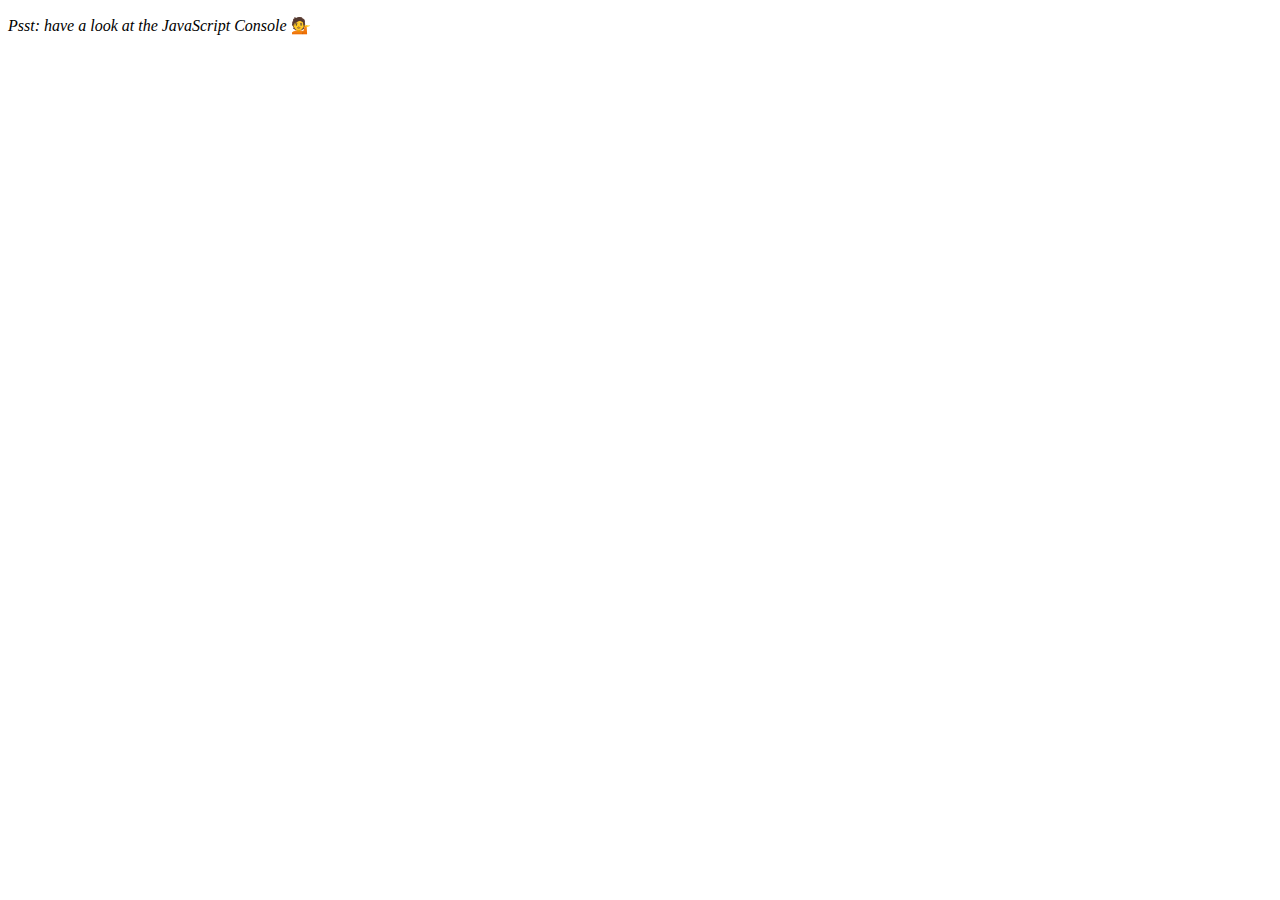
<file: Array-Cardio-1/index.html>
<!DOCTYPE html>
<html lang="en">
  <head>
    <meta charset="UTF-8" />
    <title>Array Cardio 💪</title>
    <link rel="icon" href="https://fav.farm/🔥" />
  </head>
  <body>
    <p><em>Psst: have a look at the JavaScript Console</em> 💁</p>
    <script>
      // Get your shorts on - this is an array workout!
      // ## Array Cardio Day 1

      // Some data we can work with

      const inventors = [
        { first: "Albert", last: "Einstein", year: 1879, passed: 1955 },
        { first: "Isaac", last: "Newton", year: 1643, passed: 1727 },
        { first: "Galileo", last: "Galilei", year: 1564, passed: 1642 },
        { first: "Marie", last: "Curie", year: 1867, passed: 1934 },
        { first: "Johannes", last: "Kepler", year: 1571, passed: 1630 },
        { first: "Nicolaus", last: "Copernicus", year: 1473, passed: 1543 },
        { first: "Max", last: "Planck", year: 1858, passed: 1947 },
        { first: "Katherine", last: "Blodgett", year: 1898, passed: 1979 },
        { first: "Ada", last: "Lovelace", year: 1815, passed: 1852 },
        { first: "Sarah E.", last: "Goode", year: 1855, passed: 1905 },
        { first: "Lise", last: "Meitner", year: 1878, passed: 1968 },
        { first: "Hanna", last: "Hammarström", year: 1829, passed: 1909 },
      ];

      const data = [
        "car",
        "car",
        "truck",
        "truck",
        "bike",
        "walk",
        "car",
        "van",
        "bike",
        "walk",
        "car",
        "van",
        "car",
        "truck",
        "scooter",
        "imperial star destoryer",
        "imperial star destoryer",

      ];

      const people = [
        "Bernhard, Sandra",
        "Bethea, Erin",
        "Becker, Carl",
        "Bentsen, Lloyd",
        "Beckett, Samuel",
        "Blake, William",
        "Berger, Ric",
        "Beddoes, Mick",
        "Beethoven, Ludwig",
        "Belloc, Hilaire",
        "Begin, Menachem",
        "Bellow, Saul",
        "Benchley, Robert",
        "Blair, Robert",
        "Benenson, Peter",
        "Benjamin, Walter",
        "Berlin, Irving",
        "Benn, Tony",
        "Benson, Leana",
        "Bent, Silas",
        "Berle, Milton",
        "Berry, Halle",
        "Biko, Steve",
        "Beck, Glenn",
        "Bergman, Ingmar",
        "Black, Elk",
        "Berio, Luciano",
        "Berne, Eric",
        "Berra, Yogi",
        "Berry, Wendell",
        "Bevan, Aneurin",
        "Ben-Gurion, David",
        "Bevel, Ken",
        "Biden, Joseph",
        "Bennington, Chester",
        "Bierce, Ambrose",
        "Billings, Josh",
        "Birrell, Augustine",
        "Blair, Tony",
        "Beecher, Henry",
        "Biondo, Frank",
      ];

      // Array.prototype.filter()
      // 1. Filter the list of inventors for those who were born in the 1500's
      const fifteen = inventors.filter(
        (inventor) => inventor.year >= 1500 && inventor.year <= 1599
      );
      // console.table(fifteen);

      // Array.prototype.map()
      // 2. Give us an array of the inventors first and last names

      const names = inventors.map(
        (inventor) => `${inventor.first} ${inventor.last}`
      ); // map always returns the same number of items you give it

      // console.log(names);

      // Array.prototype.sort()
      // 3. Sort the inventors by birthdate, oldest to youngest
      // const oldestToYoungest = inventors.sort((a, b) => a.year - b.year);

      const oldestToYoungest = inventors.sort((a, b) =>
        a.year > b.year ? 1 : -1
      );

      // const oldestToYoungest = inventors.sort(function (a, b) {
      //   if (a.year > b.year) {
      //     return 1;
      //   } else {
      //     return -1;
      //   }
      // });

      // console.table(oldestToYoungest);

      // Array.prototype.reduce()
      // 4. How many years did all the inventors live all together?

      const totalYears = inventors.reduce(
        (total, inventor) => total + (inventor.passed - inventor.year),
        0
      );

      // console.log(totalYears);

      // 5. Sort the inventors by years lived

      const oldest = inventors.sort(function (a, b) {
        const lastGuy = a.passed - a.year;
        const nextGuy = b.passed - b.year;

        return lastGuy < nextGuy ? 1 : -1;
        // if (lastGuy > nextGuy) {
        //   return -1;
        // } else {
        //   return 1;
        // }
      });

      // console.log(oldest);
      // 6. create a list of Boulevards in Paris that contain 'de' anywhere in the name
      // https://en.wikipedia.org/wiki/Category:Boulevards_in_Paris

      // const category = document.querySelector(".mw-category");
      // // const links = category.querySelectorAll('a'); //returns a node list in the console which array.map doesn't work on. Instead:

      // // const links = [...category.querySelectorAll('a')];  OR

      // const links = Array.from(category.querySelectorAll("a"));

      // const de = links
      //   .map((link) => link.textContent)
      //   .filter((streetName) => streetName.includes("de "));
      // **************************************
      // 7. sort Exercise
      // Sort the people alphabetically by last name

      const alpha = people.sort((lastOne, nextOne) => {
        const [aLast, aFirst] = lastOne.split(", ");
        const [bLast, bFirst] = nextOne.split(", ");

        return aLast > bLast ? 1 : -1;
        // if (aLast > bLast) {
        //   return 1;
        // } else {
        //   return -1
        // }
      });

      console.table(alpha);

      // 8. Reduce Exercise
      // Sum up the instances of each of these

      const tally = data.reduce(function (obj, item) {
        if (!obj[item]) {
          obj[item] = 1;
        } else {
          obj[item]++;
        }
        console.log(item);
        return obj;
      }, {});

      console.log(tally);
    </script>
  </body>
</html>
</file>
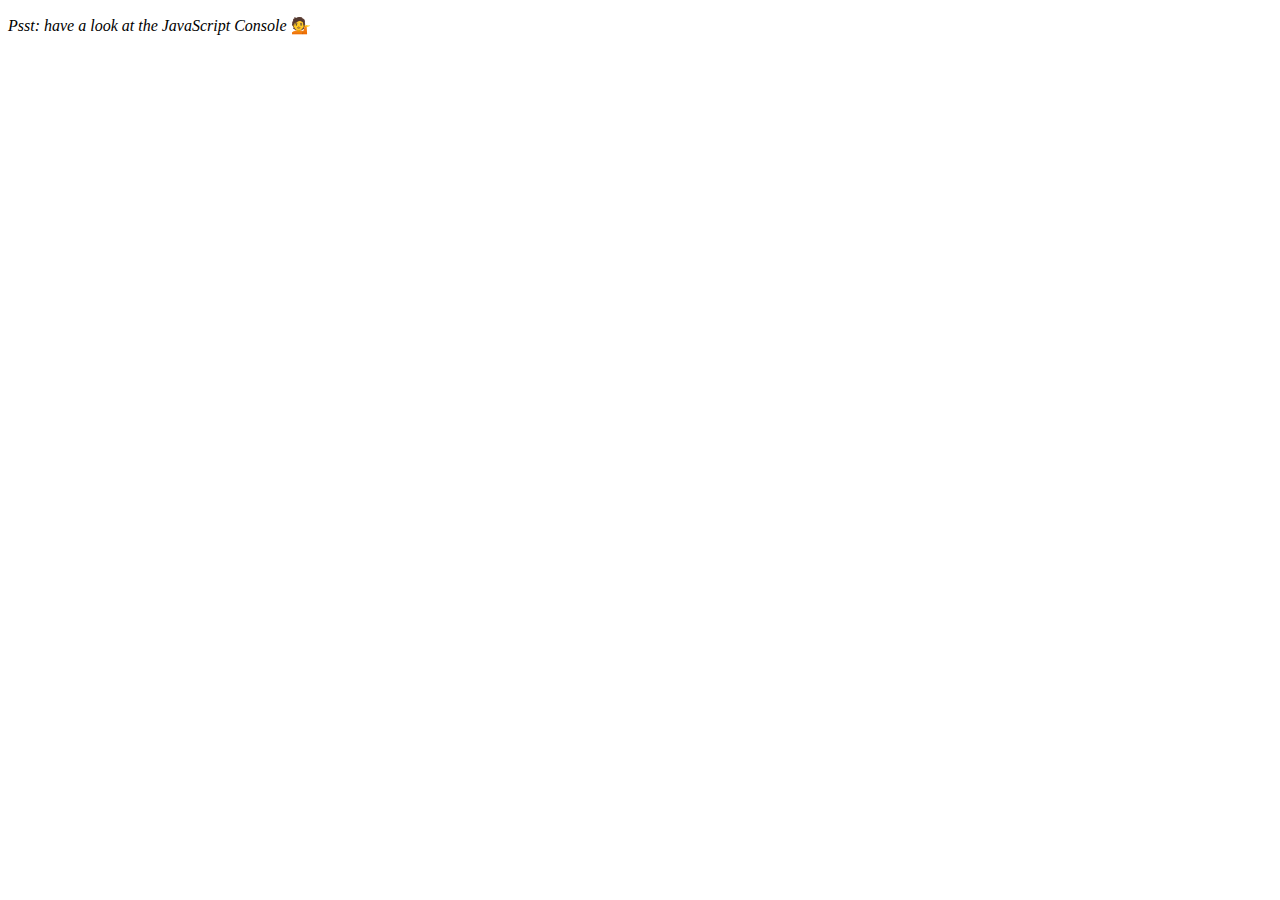
<file: Array-Cardio-2/index.html>
<!DOCTYPE html>
<html lang="en">
  <head>
    <meta charset="UTF-8" />
    <title>Array Cardio 💪💪</title>
    <link rel="icon" href="https://fav.farm/🔥" />
  </head>
  <body>
    <p><em>Psst: have a look at the JavaScript Console</em> 💁</p>
    <script>
      // ## Array Cardio Day 2

      const people = [
        { name: "Wes", year: 1988 },
        { name: "Kait", year: 1986 },
        { name: "Irv", year: 1970 },
        { name: "Lux", year: 2015 },
      ];

      const comments = [
        { text: "Love this!", id: 523423 },
        { text: "Super good", id: 823423 },
        { text: "You are the best", id: 2039842 },
        { text: "Ramen is my fav food ever", id: 123523 },
        { text: "Nice Nice Nice!", id: 542328 },
      ];

      // Some and Every Checks
      // Array.prototype.some() // is at least one person 19 or older?

      // my answer
      function oneOfAge(people) {
        const date = new Date();
        const year = date.getFullYear();

        const ofAge = people.some((person) => {
          if (year - person.year >= 19) console.log(person);
        });
      }

      // Wes's answer
      const isAdult = people.some(function (person) {
        const currentYear = new Date().getFullYear();
        return currentYear - person.year >= 19 ? true : false;
      });

      console.log({ isAdult });
      // oneOfAge(people);

      // Array.prototype.every() // is everyone 19 or older?

      const allAdults = people.every(function (person) {
        const currentYear = new Date().getFullYear();

        return currentYear - person.year >= 19 ? true : false;
      });

      console.log({ allAdults });

      // Array.prototype.find()
      // Find is like filter, but instead returns just the one you are looking for
      // find the comment with the ID of 823423

      // function findId(comments) {
        const oneComment = comments.find((comment) => comment.id === 823423);
        // console.log(oneComment);
      // }

      console.log(oneComment);

      // Array.prototype.findIndex()
      // Find the comment with this ID
      // delete the comment with the ID of 823423

      const index = comments.findIndex((comment) => comment.id === 823423);

      console.log({index});
      const newComments = [
        ...comments.slice(0, index),
        ...comments.slice(index + 1),
      ];

      console.table(newComments);
    </script>
  </body>
</html>
</file>
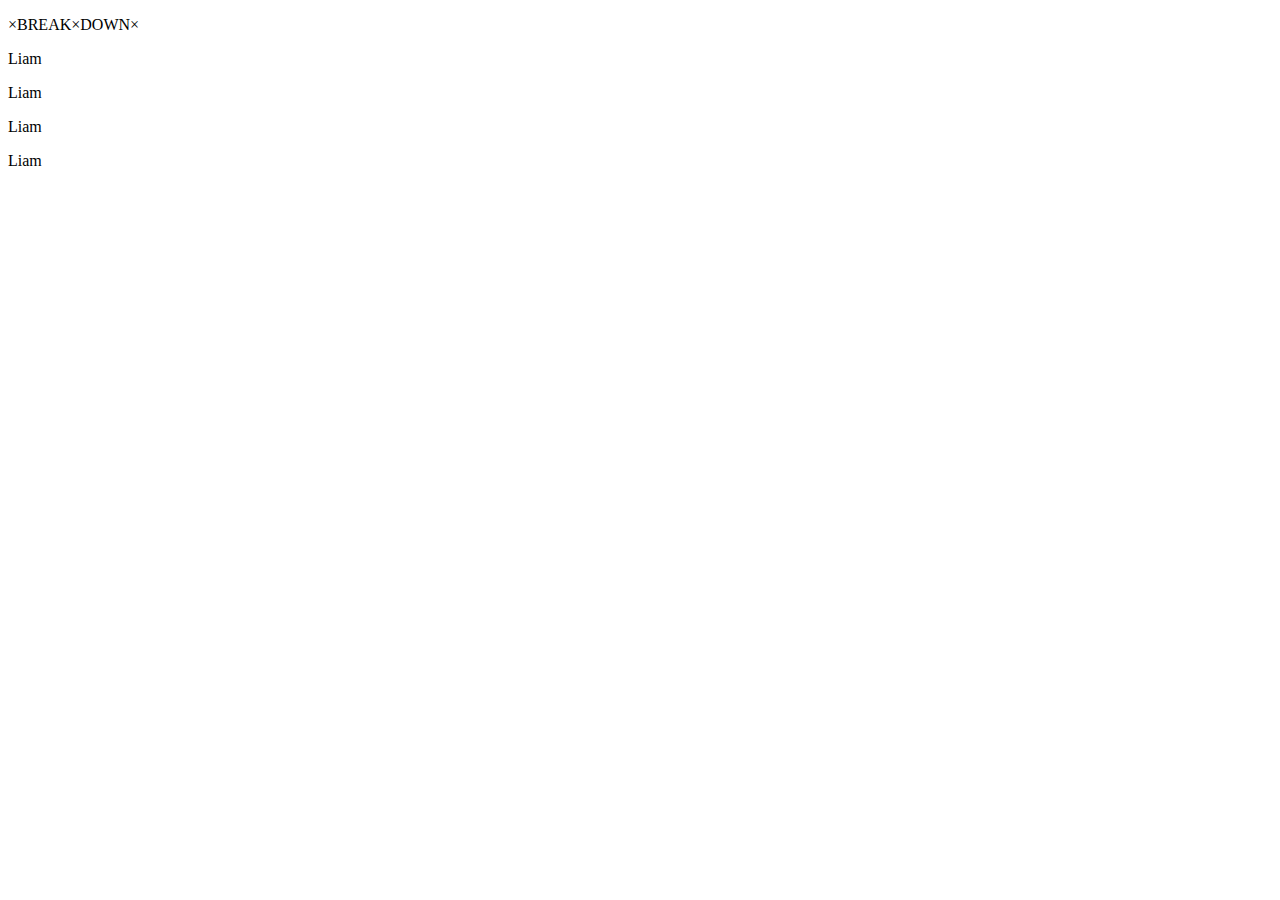
<file: Console-Tricks/index.html>
<!DOCTYPE html>
<html lang="en">
  <head>
    <meta charset="UTF-8" />
    <title>Console Tricks!</title>
    <link rel="icon" href="https://fav.farm/🔥" />
  </head>
  <body>
    <p onClick="makeGreen()">×BREAK×DOWN×</p>
    <p class="isBananas">Liam</p>
    <p class="isBananas">Liam</p>
    <p>Liam</p>
    <p class="isBananas">Liam</p>
    <script>
      const dogs = [
        { name: "Snickers", age: 2 },
        { name: "hugo", age: 8 },
      ];

      function makeGreen() {
        const p = document.querySelector("p");
        p.style.color = "#BADA55";
        p.style.fontSize = "50px";
      }

      // Regular

      // Interpolated

      // Styled
      console.log(
        "%c I am a styled statement",
        "font-style: italic; font-size: 24px; text-shadow: 10px 10px 0 blue "
      );
      // warning!
      console.warn("Oh NOOOO!");
      // Error :|
      console.error("Shit!");
      // Info
      console.info("Crocodiles eat 3-4 people per year");
      // Testing
      const p = document.querySelector("p");
      console.assert(p.classList.contains("banana"), "that is wrong.");
      // clearing
      // console.clear()
      // Viewing DOM Elements
      console.log(p);
      console.dir(p);
      // Grouping together
      console.clear();
      dogs.forEach((dog) => {
        console.groupCollapsed(`${dog.name}`);
        console.log(`This is ${dog.name}.`);
        console.log(`It is ${dog.age} years old.`);
        console.log(`${dog.name} is ${dog.age * 7} dog years old.`);
        console.groupEnd(`${dog.name}`);
      });
      // counting
      console.count("liam");
      console.count("liam");
      console.count("liam");
      console.count("liam");
      // timing
      console.time("fetching data");
      fetch("https://api.github.com/users/wesbos")
        .then((data) => data.json)
        .then((data) => {
          console.timeEnd("fetching data");
          console.log(data);
        });

      // table
      console.table(dogs);
    </script>
  </body>
</html>
</file>
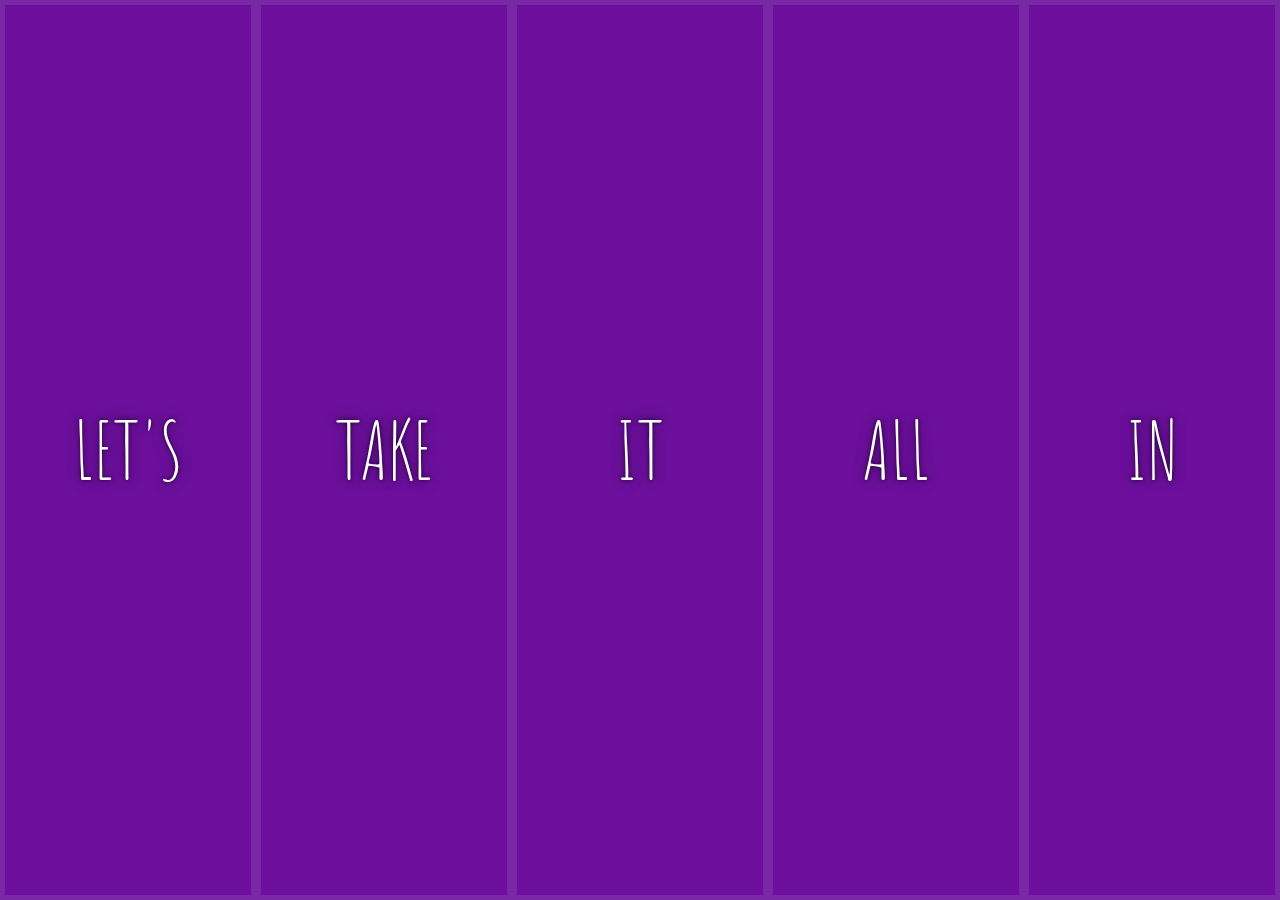
<file: Flex-Panel-Image-Gallery/index.html>
<!DOCTYPE html>
<html lang="en">
  <head>
    <meta charset="UTF-8" />
    <title>Flex Panel 💪</title>
    <link
      href="https://fonts.googleapis.com/css?family=Amatic+SC"
      rel="stylesheet"
      type="text/css"
    />
    <link rel="icon" href="https://fav.farm/🔥" />
  </head>
  <body>
    <style>
      html {
        box-sizing: border-box;
        background: #ffc600;
        font-family: "helvetica neue";
        font-size: 20px;
        font-weight: 200;
      }

      body {
        margin: 0;
      }

      *,
      *:before,
      *:after {
        box-sizing: inherit;
      }

      .panels {
        min-height: 100vh;
        overflow: hidden;
        display: flex;
      }

      .panel {
        background: #6b0f9c;
        box-shadow: inset 0 0 0 5px rgba(255, 255, 255, 0.1);
        color: white;
        text-align: center;
        align-items: center;
        /* Safari transitionend event.propertyName === flex */
        /* Chrome + FF transitionend event.propertyName === flex-grow */
        transition: font-size 0.7s cubic-bezier(0.61, -0.19, 0.7, -0.11),
          flex 0.7s cubic-bezier(0.61, -0.19, 0.7, -0.11), background 0.2s;
        font-size: 20px;
        background-size: cover;
        background-position: center;
        display: flex;
        flex-direction: column;
        flex: 1;
        justify-content: center;
        align-items: center;
      }

      .panel1 {
        background-image: url(https://source.unsplash.com/gYl-UtwNg_I/1500x1500);
      }
      .panel2 {
        background-image: url(https://source.unsplash.com/rFKUFzjPYiQ/1500x1500);
      }
      .panel3 {
        background-image: url(https://images.unsplash.com/photo-1465188162913-8fb5709d6d57?ixlib=rb-0.3.5&q=80&fm=jpg&crop=faces&cs=tinysrgb&w=1500&h=1500&fit=crop&s=967e8a713a4e395260793fc8c802901d);
      }
      .panel4 {
        background-image: url(https://source.unsplash.com/ITjiVXcwVng/1500x1500);
      }
      .panel5 {
        background-image: url(https://source.unsplash.com/3MNzGlQM7qs/1500x1500);
      }

      /* Flex Children */
      .panel > * {
        margin: 0;
        width: 100%;
        transition: transform 0.5s;
        flex: 1 0 auto;
        display: flex;
        justify-content: center;
        align-items: center;
      }

      .panel > *:first-child {
        transform: translateY(-100%);
      }
      .panel.open-active > *:first-child {
        transform: translateY(0);
      }
      .panel > *:last-child {
        transform: translateY(100%);
      }
      .panel.open-active > *:last-child {
        transform: translateY(0);
      }

      .panel p {
        text-transform: uppercase;
        font-family: "Amatic SC", cursive;
        text-shadow: 0 0 4px rgba(0, 0, 0, 0.72), 0 0 14px rgba(0, 0, 0, 0.45);
        font-size: 2em;
      }

      .panel p:nth-child(2) {
        font-size: 4em;
      }

      .panel.open {
        font-size: 40px;
        flex: 5;
      }
    </style>

    <div class="panels">
      <div class="panel panel1">
        <p>Hey</p>
        <p>Let's</p>
        <p>Dance</p>
      </div>
      <div class="panel panel2">
        <p>Give</p>
        <p>Take</p>
        <p>Receive</p>
      </div>
      <div class="panel panel3">
        <p>Experience</p>
        <p>It</p>
        <p>Today</p>
      </div>
      <div class="panel panel4">
        <p>Give</p>
        <p>All</p>
        <p>You can</p>
      </div>
      <div class="panel panel5">
        <p>Life</p>
        <p>In</p>
        <p>Motion</p>
      </div>
    </div>

    <script>
      const panels = document.querySelectorAll(".panel");

      function toggleOpen() {
        this.classList.toggle("open");
      }

      function toggleOpenActive(e) {
        if (e.propertyName.includes("flex")) {
          this.classList.toggle("open-active");
        }
      }

      panels.forEach((panel) => panel.addEventListener("click", toggleOpen));
      panels.forEach((panel) =>
        panel.addEventListener("transitionend", toggleOpenActive)
      );
    </script>
  </body>
</html>
</file>
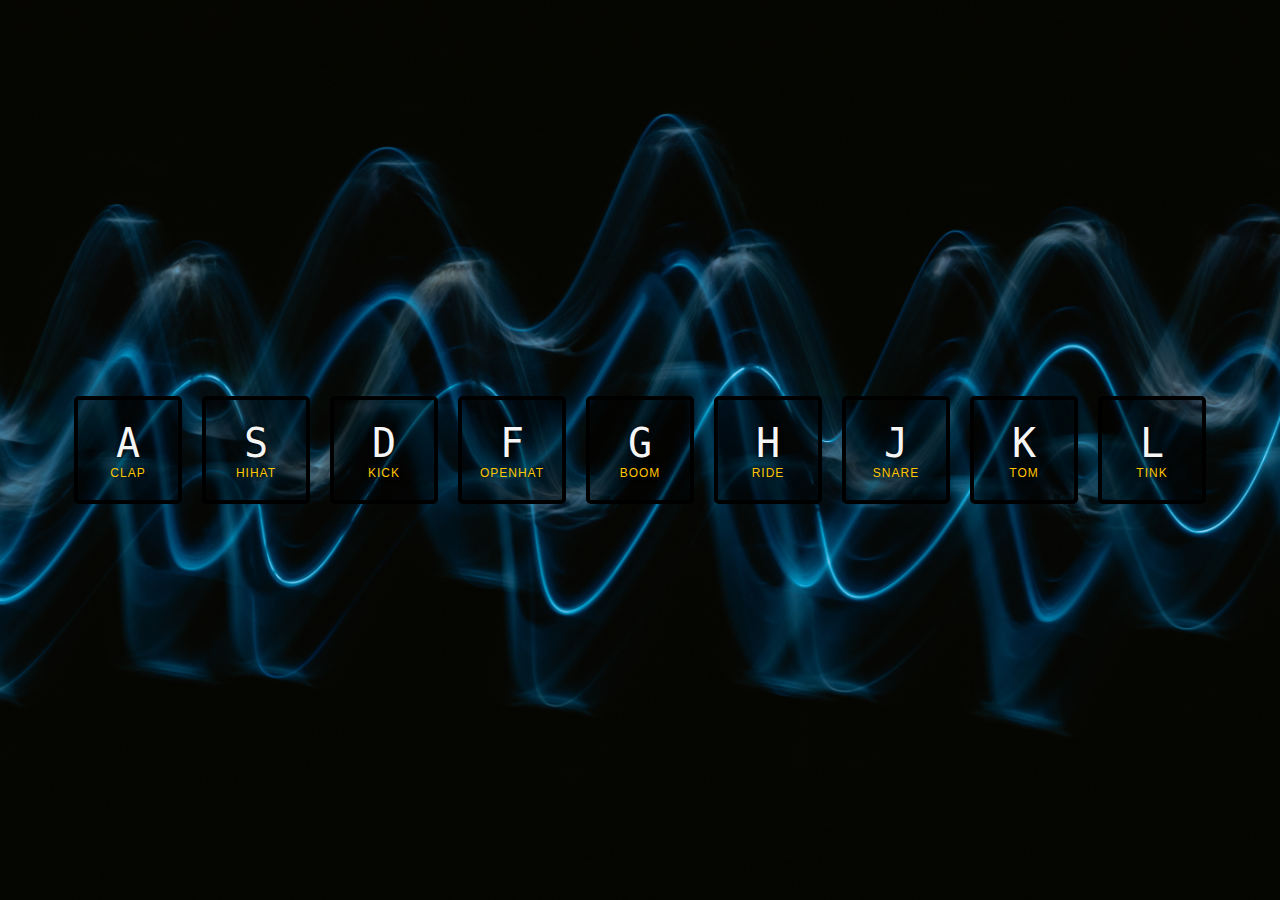
<file: JavaScript-Drum-Kit/index.html>
<!DOCTYPE html>
<html lang="en">
  <head>
    <meta charset="UTF-8" />
    <title>JS Drum Kit</title>
    <link rel="stylesheet" href="style.css" />
    <link rel="icon" href="https://fav.farm/%E2%9C%85" />
  </head>
  <body>
    <div class="keys">
      <div data-key="65" class="key">
        <kbd>A</kbd>
        <span class="sound">Clap</span>
      </div>
      <div data-key="83" class="key">
        <kbd>S</kbd>
        <span class="sound">HiHat</span>
      </div>
      <div data-key="68" class="key">
        <kbd>D</kbd>
        <span class="sound">Kick</span>
      </div>
      <div data-key="70" class="key">
        <kbd>F</kbd>
        <span class="sound">OpenHat</span>
      </div>
      <div data-key="71" class="key">
        <kbd>G</kbd>
        <span class="sound">Boom</span>
      </div>
      <div data-key="72" class="key">
        <kbd>H</kbd>
        <span class="sound">Ride</span>
      </div>
      <div data-key="74" class="key">
        <kbd>J</kbd>
        <span class="sound">Snare</span>
      </div>
      <div data-key="75" class="key">
        <kbd>K</kbd>
        <span class="sound">Tom</span>
      </div>
      <div data-key="76" class="key">
        <kbd>L</kbd>
        <span class="sound">Tink</span>
      </div>
    </div>

    <audio data-key="65" src="sounds/clap.wav"></audio>
    <audio data-key="83" src="sounds/hihat.wav"></audio>
    <audio data-key="68" src="sounds/kick.wav"></audio>
    <audio data-key="70" src="sounds/openhat.wav"></audio>
    <audio data-key="71" src="sounds/boom.wav"></audio>
    <audio data-key="72" src="sounds/ride.wav"></audio>
    <audio data-key="74" src="sounds/snare.wav"></audio>
    <audio data-key="75" src="sounds/tom.wav"></audio>
    <audio data-key="76" src="sounds/tink.wav"></audio>

    <script>
      function playSound(e) {
        const audio = document.querySelector(`audio[data-key="${e.keyCode}"]`);
        const key = document.querySelector(`.key[data-key="${e.keyCode}"]`);
        if (!audio) return; //stop function from running altogether
        audio.currentTime = 0; //sets time back to 0 in order to play element before previous sound finishes
        audio.play();
        key.classList.add("playing");
        console.log(key.classList);
      }

      function removeTransition(e) {
        if (e.propertyName !== "transform") return; // skip it if it's not a transform
        this.classList.remove("playing");
      }
      const keys = document.querySelectorAll(".key");
      keys.forEach((key) =>
        key.addEventListener("transitionend", removeTransition)
      );

      window.addEventListener("keydown", playSound);
    </script>
  </body>
</html>
</file>
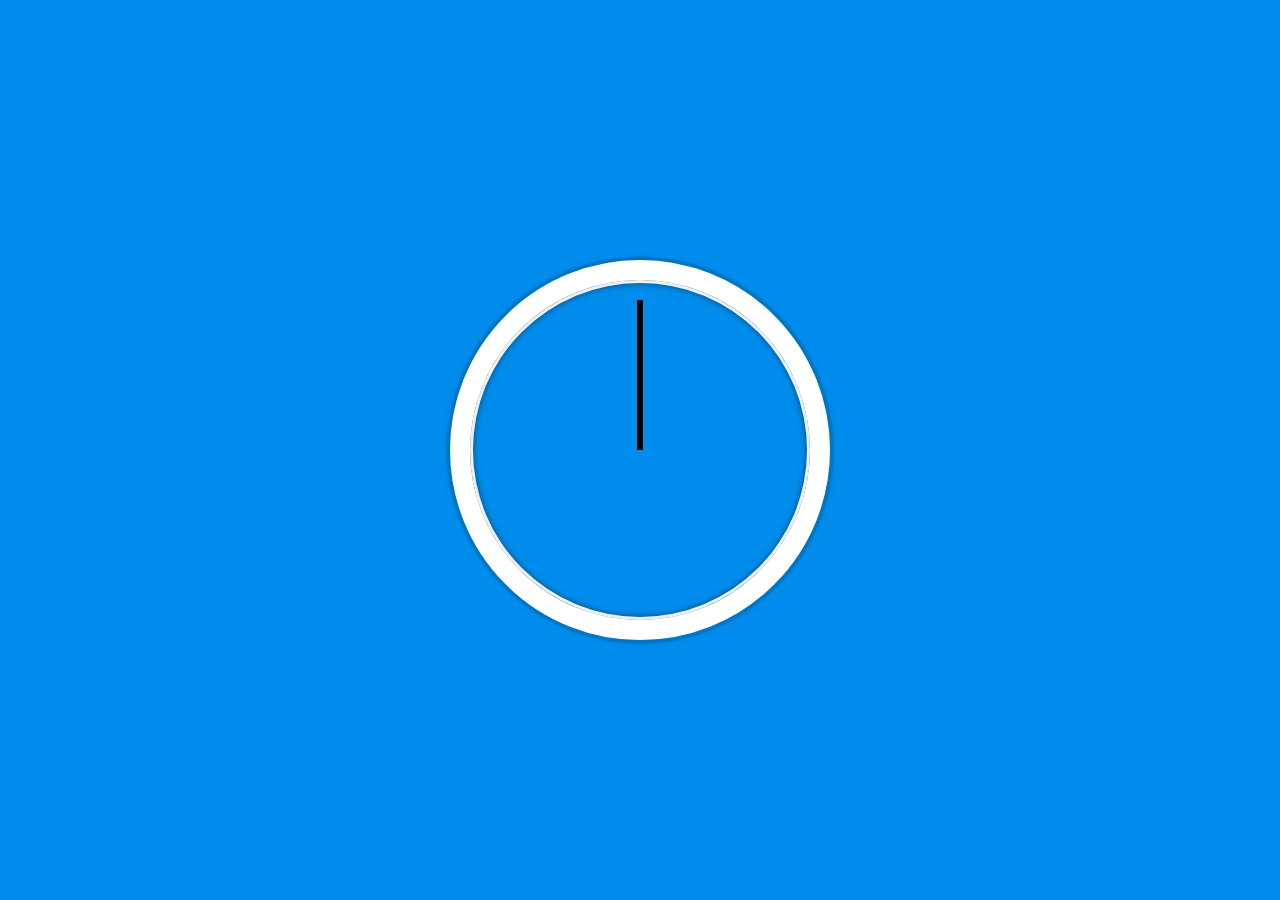
<file: JS-Clock/index.html>
<!DOCTYPE html>
<html lang="en">
  <head>
    <meta charset="UTF-8" />
    <title>JS & CSS Clock</title>
    <link rel="icon" href="https://fav.farm/%E2%9C%85" />
  </head>
  <body>
    <div class="clock">
      <div class="clock-face">
        <div class="hand hour-hand"></div>
        <div class="hand minute-hand"></div>
        <div class="hand second-hand"></div>
      </div>
    </div>

    <style>
      html {
        background: #018ded url(https://unsplash.it/1500/1000?image=881&blur=5);
        background-size: cover;
        font-family: "helvetica neue";
        text-align: center;
        font-size: 10px;
      }

      body {
        margin: 0;
        font-size: 2rem;
        display: flex;
        flex: 1;
        min-height: 100vh;
        align-items: center;
      }

      .clock {
        width: 30rem;
        height: 30rem;
        border: 20px solid white;
        border-radius: 50%;
        margin: 50px auto;
        position: relative;
        padding: 2rem;
        box-shadow: 0 0 0 4px rgba(0, 0, 0, 0.1), inset 0 0 0 3px #efefef,
          inset 0 0 10px black, 0 0 10px rgba(0, 0, 0, 0.2);
      }

      .clock-face {
        position: relative;
        width: 100%;
        height: 100%;
        transform: translateY(
          -3px
        ); /* account for the height of the clock hands */
      }

      .hand {
        width: 50%;
        height: 6px;
        background: black;
        position: absolute;
        top: 50%;
        transform-origin: 100%;
        transform: rotate(90deg);
        transition: all 0.05s;
        transition-timing-function: cubic-bezier(0.38, 2.81, 0.58, 1);
      }
    </style>

    <script>
      const secondHand = document.querySelector(".second-hand");
      const minuteHand = document.querySelector(".minute-hand");
      const hourHand = document.querySelector(".hour-hand");

      function setDate() {
        const now = new Date();
        const seconds = now.getSeconds();
        const secondsDegrees = (seconds / 60) * 360 + 90; // (seconds divided by 60 * 360 degrees) + 90(to offset initial rotation)
        secondHand.style.transform = `rotate(${secondsDegrees}deg)`;
        // console.log(seconds);
        const minutes = now.getMinutes();
        const minutesDegrees = (minutes / 60) * 360 + 90;
        minuteHand.style.transform = `rotate(${minutesDegrees}deg)`;
        // console.log(minutes);

        const hours = now.getHours();
        const hoursDegrees = (hours / 12) * 360 + 90;
        // console.log(hours);
        hourHand.style.transform = `rotate(${hoursDegrees}deg)`;
      }

      setInterval(setDate, 1000);
    </script>
  </body>
</html>
</file>
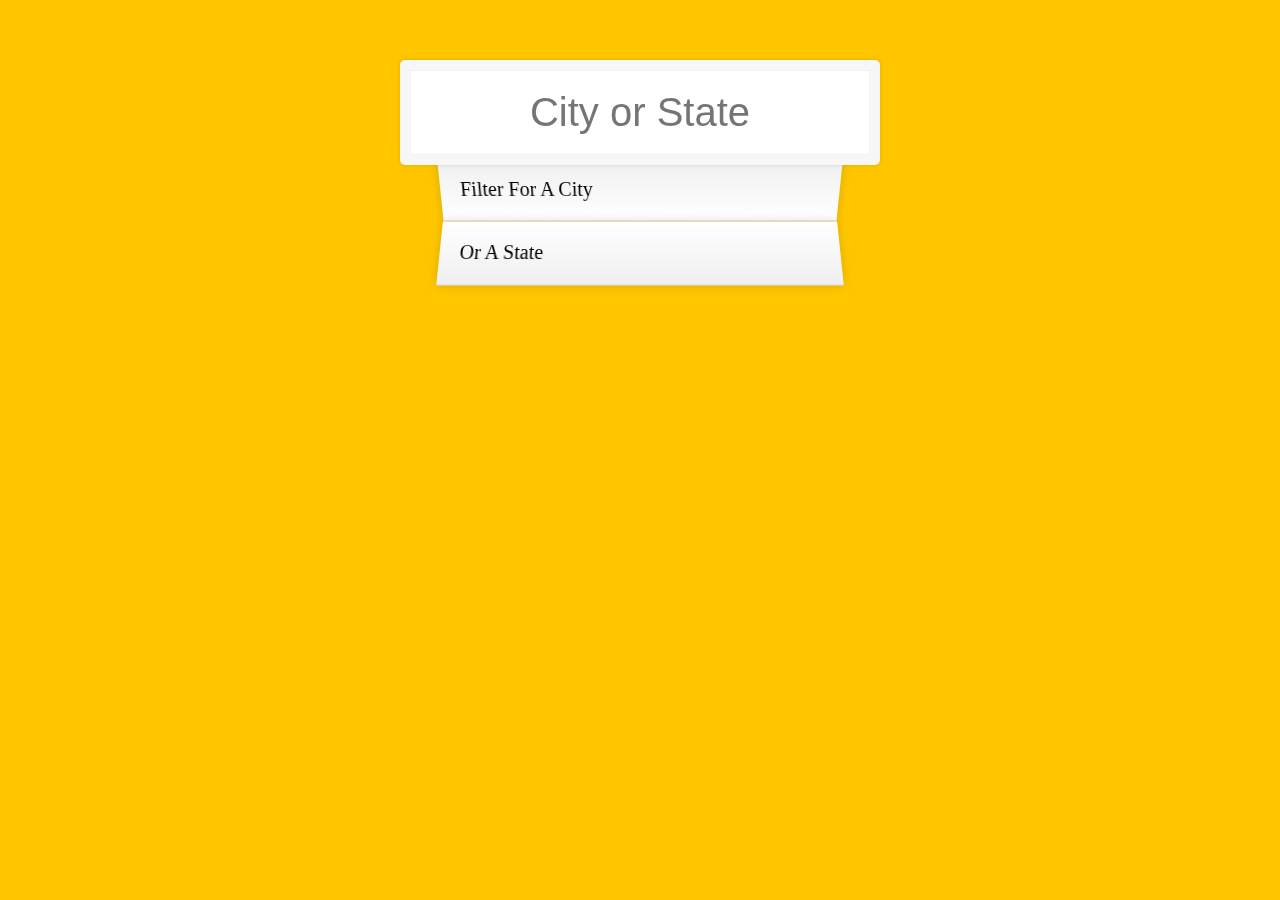
<file: Type-Ahead/index.html>
<!DOCTYPE html>
<html lang="en">
  <head>
    <meta charset="UTF-8" />
    <title>Type Ahead 👀</title>
    <link rel="stylesheet" href="style.css" />
    <link rel="icon" href="https://fav.farm/🔥" />
  </head>
  <body>
    <form class="search-form">
      <input type="text" class="search" placeholder="City or State" />
      <ul class="suggestions">
        <li>Filter for a city</li>
        <li>or a state</li>
      </ul>
    </form>
    <script>
      const endpoint =
        "https://gist.githubusercontent.com/Miserlou/c5cd8364bf9b2420bb29/raw/2bf258763cdddd704f8ffd3ea9a3e81d25e2c6f6/cities.json";

      const cities = new Array();

      fetch(endpoint)
        .then((blob) => blob.json())
        .then((data) => cities.push(...data));

      function findMatches(wordToMatch, cities) {
        return cities.filter((place) => {
          // here we need to figure out if the city or state match what is searched
          const regex = new RegExp(wordToMatch, "gi");
          return place.city.match(regex) || place.state.match(regex);
        });
      }

      function numberWithCommas(x) {
        return x.toString().replace(/\B(?=(\d{3})+(?!\d))/g, ',');
      }

      function displayMatches() {
        const matchArray = findMatches(this.value, cities);
        console.log(matchArray);
        const html = matchArray.map(place => {
          const regex = new RegExp(this.value, 'gi');
          const cityName = place.city.replace(regex, `<span class='hl'>${this.value}</span>`);
          const stateName = place.state.replace(regex, `<span class='hl'>${this.value}</span>`);

          const latitude = place.latitude.toFixed(3);
          const longitude = place.longitude.toFixed(3);

          return `
          <li>
            <span class="name">${cityName}, ${stateName}</span>
            <!-- <span class="population">${numberWithCommas(place.population)}</span> -->
            <span class="population">${latitude}, ${longitude}</span>
            
          </li>
          `
        }).join();

        suggestions.innerHTML = html;
      }

      const searchInput = document.querySelector('.search');
      const suggestions = document.querySelector('.suggestions');

      searchInput.addEventListener('change', displayMatches);
      searchInput.addEventListener('keyup', displayMatches);

    </script>
  </body>
</html>
</file>
<file: JavaScript-Drum-Kit/style.css>
html {
  font-size: 10px;
  background: url('./pawel-czerwinski-eybM9n4yrpE-unsplash.jpg') center;
  background-size: cover;
}

body, html {
  margin: 0;
  padding: 0;
  font-family: sans-serif;
}

.keys {
  display: flex;
  flex: 1;
  min-height: 100vh;
  align-items: center;
  justify-content: center;
}

.key {
  border: .4rem solid black;
  border-radius: .5rem;
  margin: 1rem;
  font-size: 1.5rem;
  /* IMPORTANT */
  transition: all 0.07s ease;
  width: 10rem;
  height: 10rem;
  text-align: center;
  color: whitesmoke;
  background: rgba(0, 0, 0, 0.4);
  text-shadow: 0 0 .5rem black;
  display: flex;
  flex-direction: column;
  justify-content: center;
  align-items: center;
}

.playing {
  transform: scale(1.1);
  border-color: #ffc600;
  box-shadow: 0 0 1rem #ffc600;
}

kbd {
  display: block;
  font-size: 4rem;
}

.sound {
  font-size: 1.2rem;
  text-transform: uppercase;
  letter-spacing: .1rem;
  color: #ffc600;
}
</file>
<file: Type-Ahead/style.css>
html {
  box-sizing: border-box;
  background: #ffc600;
  font-family: 'helvetica neue';
  font-size: 20px;
  font-weight: 200;
}

*, *:before, *:after {
  box-sizing: inherit;
}

input {
  width: 100%;
  padding: 20px;
}

.search-form {
  max-width: 400px;
  margin: 50px auto;
}

input.search {
  margin: 0;
  text-align: center;
  outline: 0;
  border: 10px solid #F7F7F7;
  width: 120%;
  left: -10%;
  position: relative;
  top: 10px;
  z-index: 2;
  border-radius: 5px;
  font-size: 40px;
  box-shadow: 0 0 5px rgba(0, 0, 0, 0.12), inset 0 0 2px rgba(0, 0, 0, 0.19);
}

.suggestions {
  margin: 0;
  padding: 0;
  position: relative;
  /*perspective: 20px;*/
}

.suggestions li {
  background: white;
  list-style: none;
  border-bottom: 1px solid #D8D8D8;
  box-shadow: 0 0 10px rgba(0, 0, 0, 0.14);
  margin: 0;
  padding: 20px;
  transition: background 0.2s;
  display: flex;
  justify-content: space-between;
  text-transform: capitalize;
}

.suggestions li:nth-child(even) {
  transform: perspective(100px) rotateX(3deg) translateY(2px) scale(1.001);
  background: linear-gradient(to bottom,  #ffffff 0%,#EFEFEF 100%);
}

.suggestions li:nth-child(odd) {
  transform: perspective(100px) rotateX(-3deg) translateY(3px);
  background: linear-gradient(to top,  #ffffff 0%,#EFEFEF 100%);
}

span.population {
  font-size: 15px;
}

.hl {
  background: #ffc600;
}
</file>
